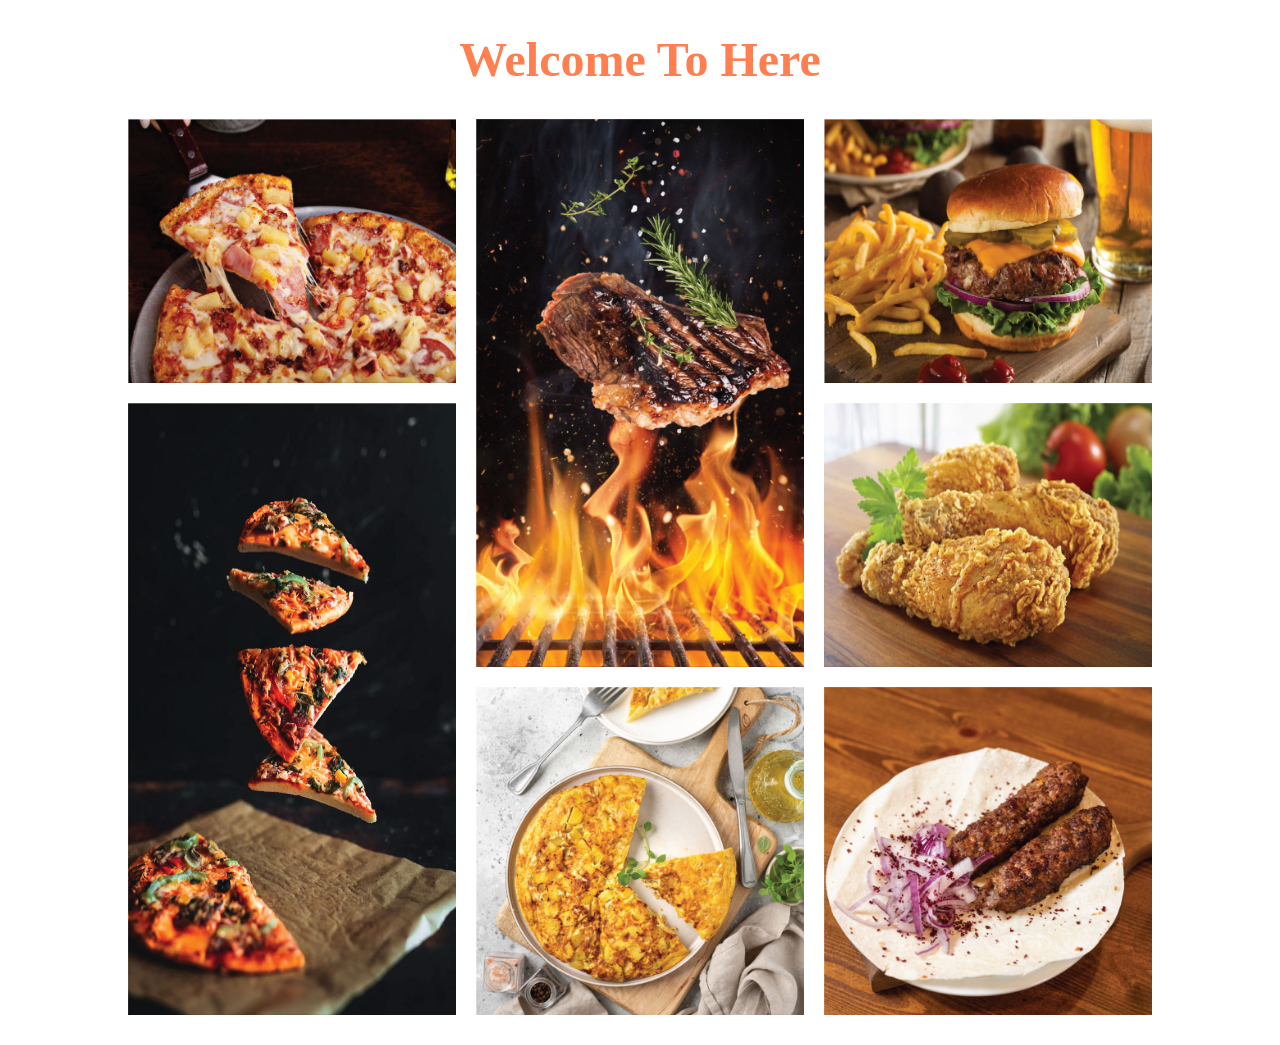
<file: index.html>
<!DOCTYPE html>
<html lang="en">
<head>
    <meta charset="UTF-8">
    <meta name="viewport" content="width=device-width, initial-scale=1.0">
    <title>grid</title>
    <link rel="stylesheet" href="css/main.css">
</head>
<body>
    <h1 style="text-align: center; color: coral; font-size: 3rem;">Welcome To Here</h1>
    <div class="container">
        <div class="item1 item">
            <img src="images/meal-1.jpg" alt="">
            <div class="caption">
                <h2>salad</h2>
                <p>Lorem ipsum dolor sit amet consectetur adipisicing elit. Sunt, maiores?</p>
            </div>
        </div>
        <div class="item2 item">
            <img src="images/meal-2.jpg" alt="">
            <div class="caption">
                <h2>salad</h2>
                <p>Lorem ipsum dolor sit amet consectetur adipisicing elit. Sunt, maiores?</p>
            </div>
        </div>
        <div class="item3 item">
            <img src="images/meal-3.jpg" alt="">
            <div class="caption">
                <h2>salad</h2>
                <p>Lorem ipsum dolor sit amet consectetur adipisicing elit. Sunt, maiores?</p>
            </div>
        </div>
        <div class="item4 item">
            <img src="images/meal-4.jpg" alt="">
            <div class="caption">
                <h2>salad</h2>
                <p>Lorem ipsum dolor sit amet consectetur adipisicing elit. Sunt, maiores?</p>
            </div>
        </div>
        <div class="item5 item">
            <img src="images/meal-5.jpg" alt="">
            <div class="caption">
                <h2>salad</h2>
                <p>Lorem ipsum dolor sit amet consectetur adipisicing elit. Sunt, maiores?</p>
            </div>
        </div>
        <div class="item6 item">
            <img src="images/meal-7.jpg" alt="">
            <div class="caption">
                <h2>salad</h2>
                <p>Lorem ipsum dolor sit amet consectetur adipisicing elit. Sunt, maiores?</p>
            </div>
        </div>
        <div class="item7 item">
            <img src="images/meal-6.jpg" alt="">
            <div class="caption">
                <h2>salad</h2>
                <p>Lorem ipsum dolor sit amet consectetur adipisicing elit. Sunt, maiores?</p>
            </div>
        </div>
    </div>
</body>
</html>
</file>
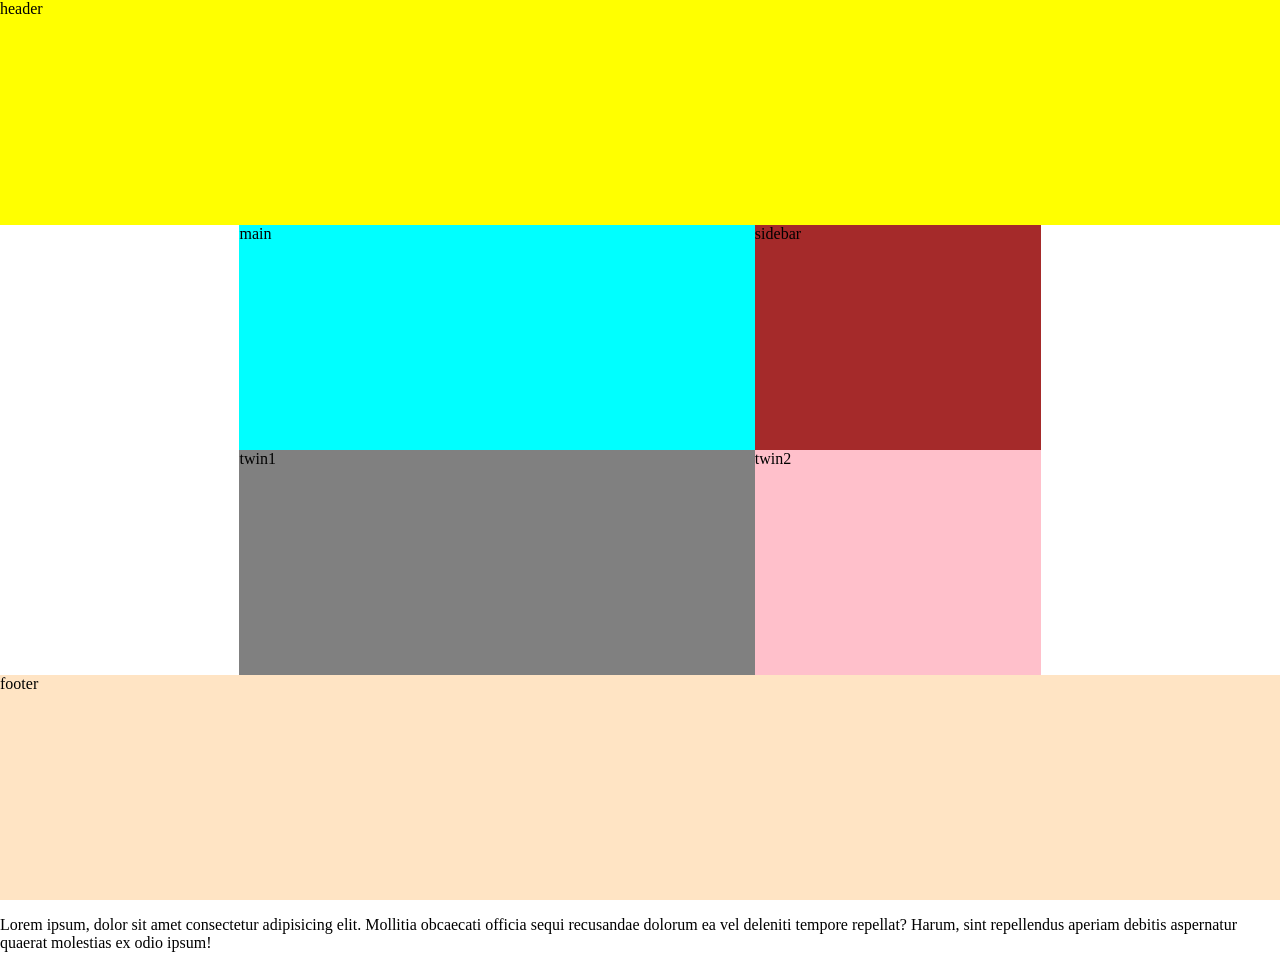
<file: grid.html>
<!DOCTYPE html>
<html lang="en">
<head>
    <meta charset="UTF-8">
    <meta name="viewport" content="width=device-width, initial-scale=1.0">
    <title>Document</title>
    <link rel="stylesheet" href="css/grid.css">
</head>
<body>
    <div class="container">
        <div class="header">header</div>
        <div class="main">main</div>
        <div class="sidebar">sidebar</div>
        <div class="twin1">twin1</div>
        <div class="twin2">twin2</div>
        <div class="footer">footer</div>
    </div>

    <p>Lorem ipsum, dolor sit amet consectetur adipisicing elit. Mollitia obcaecati officia sequi recusandae dolorum ea vel deleniti tempore repellat? Harum, sint repellendus aperiam debitis aspernatur quaerat molestias ex odio ipsum!</p>
</body>
</html>
</file>
<file: css/main.css>
*{
    box-sizing: border-box;
}
body{
    margin: 0;
}
img{
    width: 100%;
    height: 100%;
    display: block;
}

.container{
    width: 80%;
    margin: 30px auto;
    display: grid;
    grid-template-areas: 
    "item1"
    "item2"
    "item3"
    "item4"
    "item5"
    "item6"
    "item7"
    ;
    gap: 20px;
}
.item1{
    grid-area: item1;
}
.item2{
    grid-area: item2;
}
.item3{
    grid-area: item3;
}
.item4{
    grid-area: item4;
}
.item5{
    grid-area: item5;
}
.item6{
    grid-area: item6;
}
.item7{
    grid-area: item7;
}

.item{
    position: relative;
    overflow: hidden;
    img{
        transition: 0.3s;
        &:hover{
            transform: scale(1.2,1.2);
        }
    }
}
.caption{
    position: absolute;
    inset: 0;
    background-color: rgba(0, 0, 0, 0.5);
    color: white;
    display: flex;
    flex-direction: column;
    justify-content: center;
    align-items: center;
    text-align: center;
    transform: translateY(100%);
    transition: 0.8s;
}
.item:hover .caption{
    transform: translateY(0);
}

@media (min-width:768px){
    .container{
        grid-template-areas: 
        "item1 item2 item3"
        "item4 item2 item5"
        "item4 item6 item7"
        ;
    }
}
</file>
<file: css/grid.css>
body{
    margin: 0;
}

.container{
    height: 100vh;
    display: grid;
    grid-template-areas:
    "header"
    "main"
    "sidebar"
    "twin1"
    "twin2"
    "footer"
    ;
}

.header{
    background-color: yellow;
    grid-area: header;
}
.main{
    background-color: aqua;
    grid-area: main;
}
.sidebar{
    background-color: brown;
    grid-area: sidebar;
}
.twin1{
    background-color: gray;
    grid-area: twin1;
}
.twin2{
    background-color: pink;
    grid-area: twin2;
}
.footer{
    background-color: bisque;
    grid-area: footer;
}

@media (min-width: 768px){
    .container{
        grid-template-areas: 
        "header header header header header header header header header header"
        ". . main main main main sidebar sidebar . ."
        ". . twin1 twin1 twin1 twin1 twin2 twin2 . ."
        "footer footer footer footer footer footer footer footer footer footer"
        ;
    }
}
</file>
